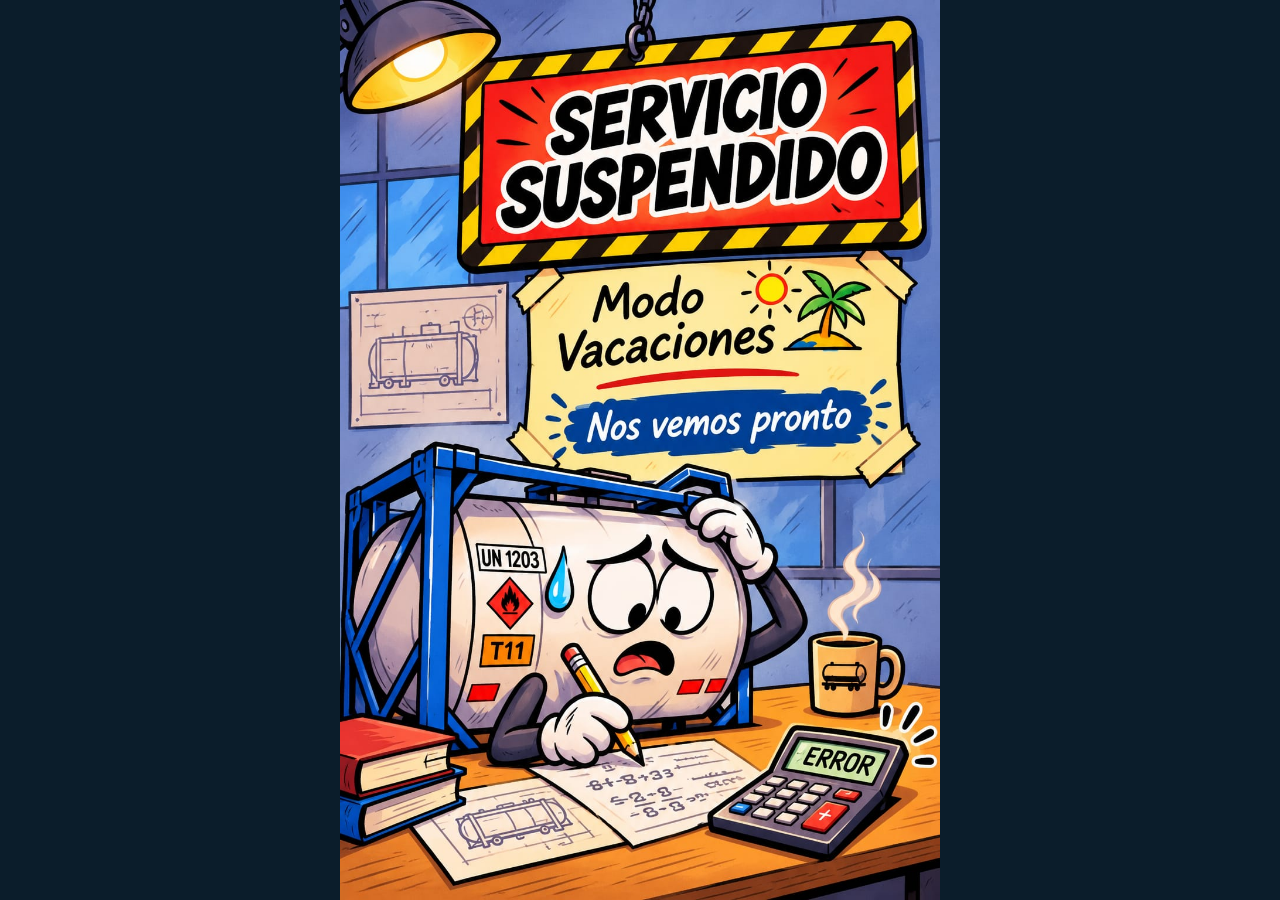
<file: index.html>
<!DOCTYPE html>
<html lang="es">
<head>
  <meta charset="UTF-8">
  <meta name="viewport" content="width=device-width, initial-scale=1.0">
  <meta name="robots" content="noindex, nofollow">
  <meta name="theme-color" content="#0b5fa5">
  <title>Calculadora LO₂ — Servicio suspendido</title>
  <link rel="manifest" href="manifest.json">
  <style>
    * { box-sizing: border-box; }
    html, body {
      width: 100%; min-height: 100%; margin: 0;
      background: #0b1d2b;
    }
    body {
      min-height: 100vh; min-height: 100dvh;
      display: grid; place-items: center; overflow: auto;
    }
    main {
      display: grid; place-items: center;
      width: 100%; min-height: 100vh; min-height: 100dvh;
    }
    .poster {
      display: block; width: min(100%, 1200px); height: auto;
      max-height: 100vh; max-height: 100dvh; object-fit: contain;
    }
  </style>
</head>
<body>
  <main>
    <img
      class="poster"
      src="serviciosuspendido.jpeg"
      alt="Afiche de Calculadora LO₂: servicio suspendido. El isotanque se fue de vacaciones por tiempo indefinido."
    >
  </main>
  <script>
    if ("serviceWorker" in navigator) {
      window.addEventListener("load", () => {
        navigator.serviceWorker.register("./service-worker.js", { updateViaCache: "none" })
          .then(registration => registration.update())
          .catch(() => {});
      });
    }
  </script>
</body>
</html>
</file>
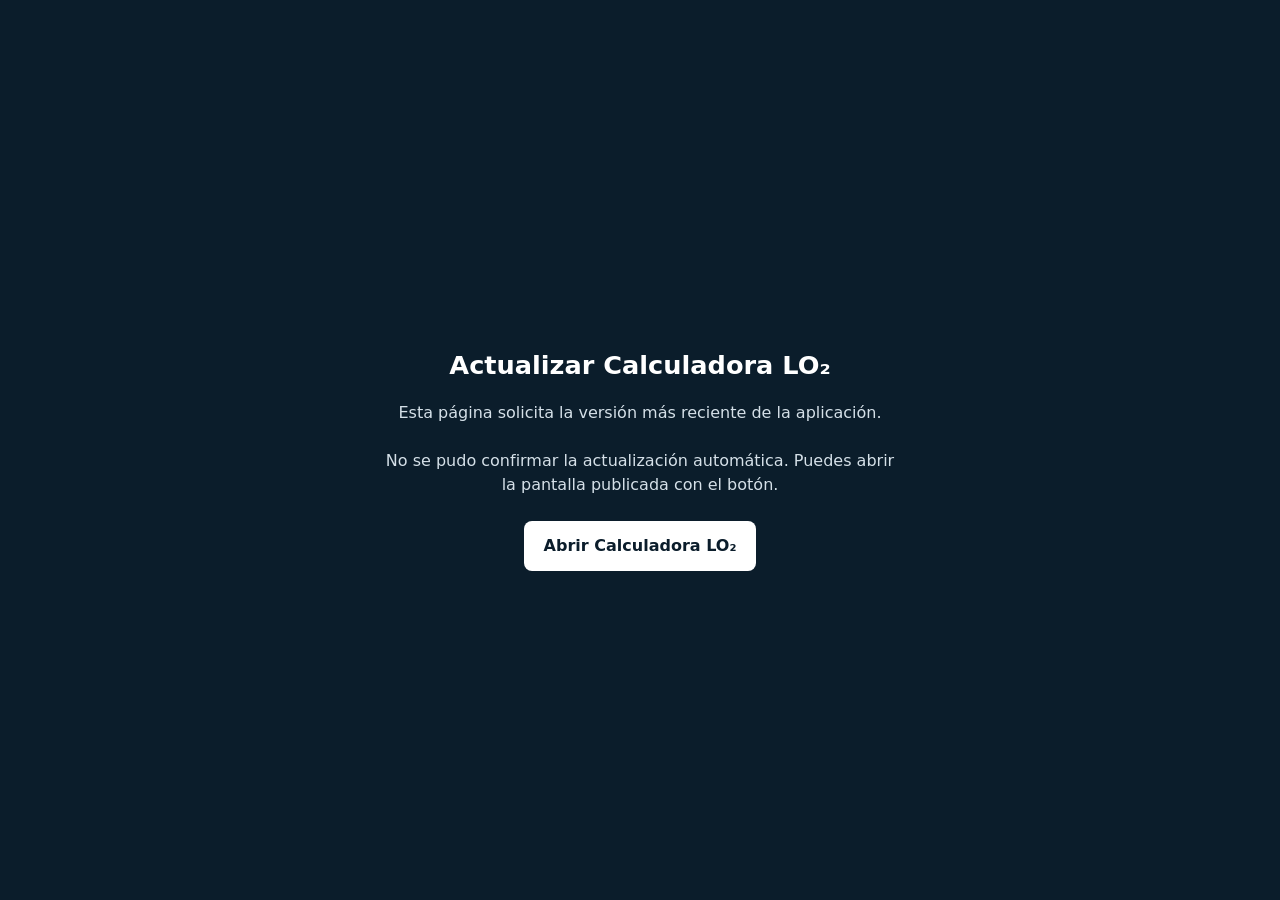
<file: actualizar.html>
<!DOCTYPE html>
<html lang="es">
<head>
  <meta charset="UTF-8">
  <meta name="viewport" content="width=device-width, initial-scale=1">
  <meta name="robots" content="noindex, nofollow">
  <meta name="theme-color" content="#0b5fa5">
  <title>Actualizar Calculadora LO₂</title>
  <style>
    * { box-sizing: border-box; }
    body {
      margin: 0; min-height: 100vh; padding: 24px;
      display: grid; place-items: center;
      background: #0b1d2b; color: #fff;
      font: 16px/1.5 system-ui, sans-serif; text-align: center;
    }
    main { width: min(100%, 520px); }
    h1 { font-size: 1.6rem; }
    p { color: #d5e0e8; }
    #status { margin: 24px 0; min-height: 3em; }
    a {
      display: inline-block; padding: 13px 20px; border-radius: 8px;
      background: #fff; color: #0b1d2b; text-decoration: none;
      font-weight: 700;
    }
  </style>
</head>
<body>
  <main>
    <h1>Actualizar Calculadora LO₂</h1>
    <p>Esta página solicita la versión más reciente de la aplicación.</p>
    <p id="status" role="status" aria-live="polite">Comprobando actualización…</p>
    <a id="open" href="./">Abrir Calculadora LO₂</a>
  </main>
  <script>
    (async () => {
      const status = document.getElementById("status");
      const open = document.getElementById("open");
      const appUrl = new URL("./", location.href);
      appUrl.searchParams.set("actualizada", Date.now());
      open.href = appUrl.href;

      if (!("serviceWorker" in navigator)) {
        status.textContent = "Este navegador no admite la actualización automática. Pulsa «Abrir Calculadora LO₂».";
        return;
      }

      const waitForActivation = worker => new Promise((resolve, reject) => {
        if (worker.state === "activated") {
          resolve();
          return;
        }
        if (worker.state === "redundant") {
          reject(new Error("La instalación del Service Worker fue descartada."));
          return;
        }

        const timeout = setTimeout(() => {
          worker.removeEventListener("statechange", onStateChange);
          reject(new Error("La activación tardó demasiado."));
        }, 20000);

        const onStateChange = () => {
          if (worker.state === "activated") {
            clearTimeout(timeout);
            worker.removeEventListener("statechange", onStateChange);
            resolve();
          } else if (worker.state === "redundant") {
            clearTimeout(timeout);
            worker.removeEventListener("statechange", onStateChange);
            reject(new Error("La instalación del Service Worker fue descartada."));
          }
        };

        worker.addEventListener("statechange", onStateChange);
      });

      try {
        const registration = await navigator.serviceWorker.register("./service-worker.js", {
          updateViaCache: "none"
        });
        status.textContent = "Solicitando la versión más reciente…";
        await registration.update();

        const updatingWorker = registration.installing || registration.waiting;
        if (updatingWorker) {
          status.textContent = "Instalando la actualización…";
          await waitForActivation(updatingWorker);
        } else if (!registration.active) {
          await navigator.serviceWorker.ready;
        }

        status.textContent = "Comprobación terminada. Abriendo la pantalla de servicio suspendido…";
        setTimeout(() => location.replace(appUrl.href), 500);
      } catch (error) {
        status.textContent = "No se pudo confirmar la actualización automática. Puedes abrir la pantalla publicada con el botón.";
      }
    })();
  </script>
</body>
</html>
</file>
